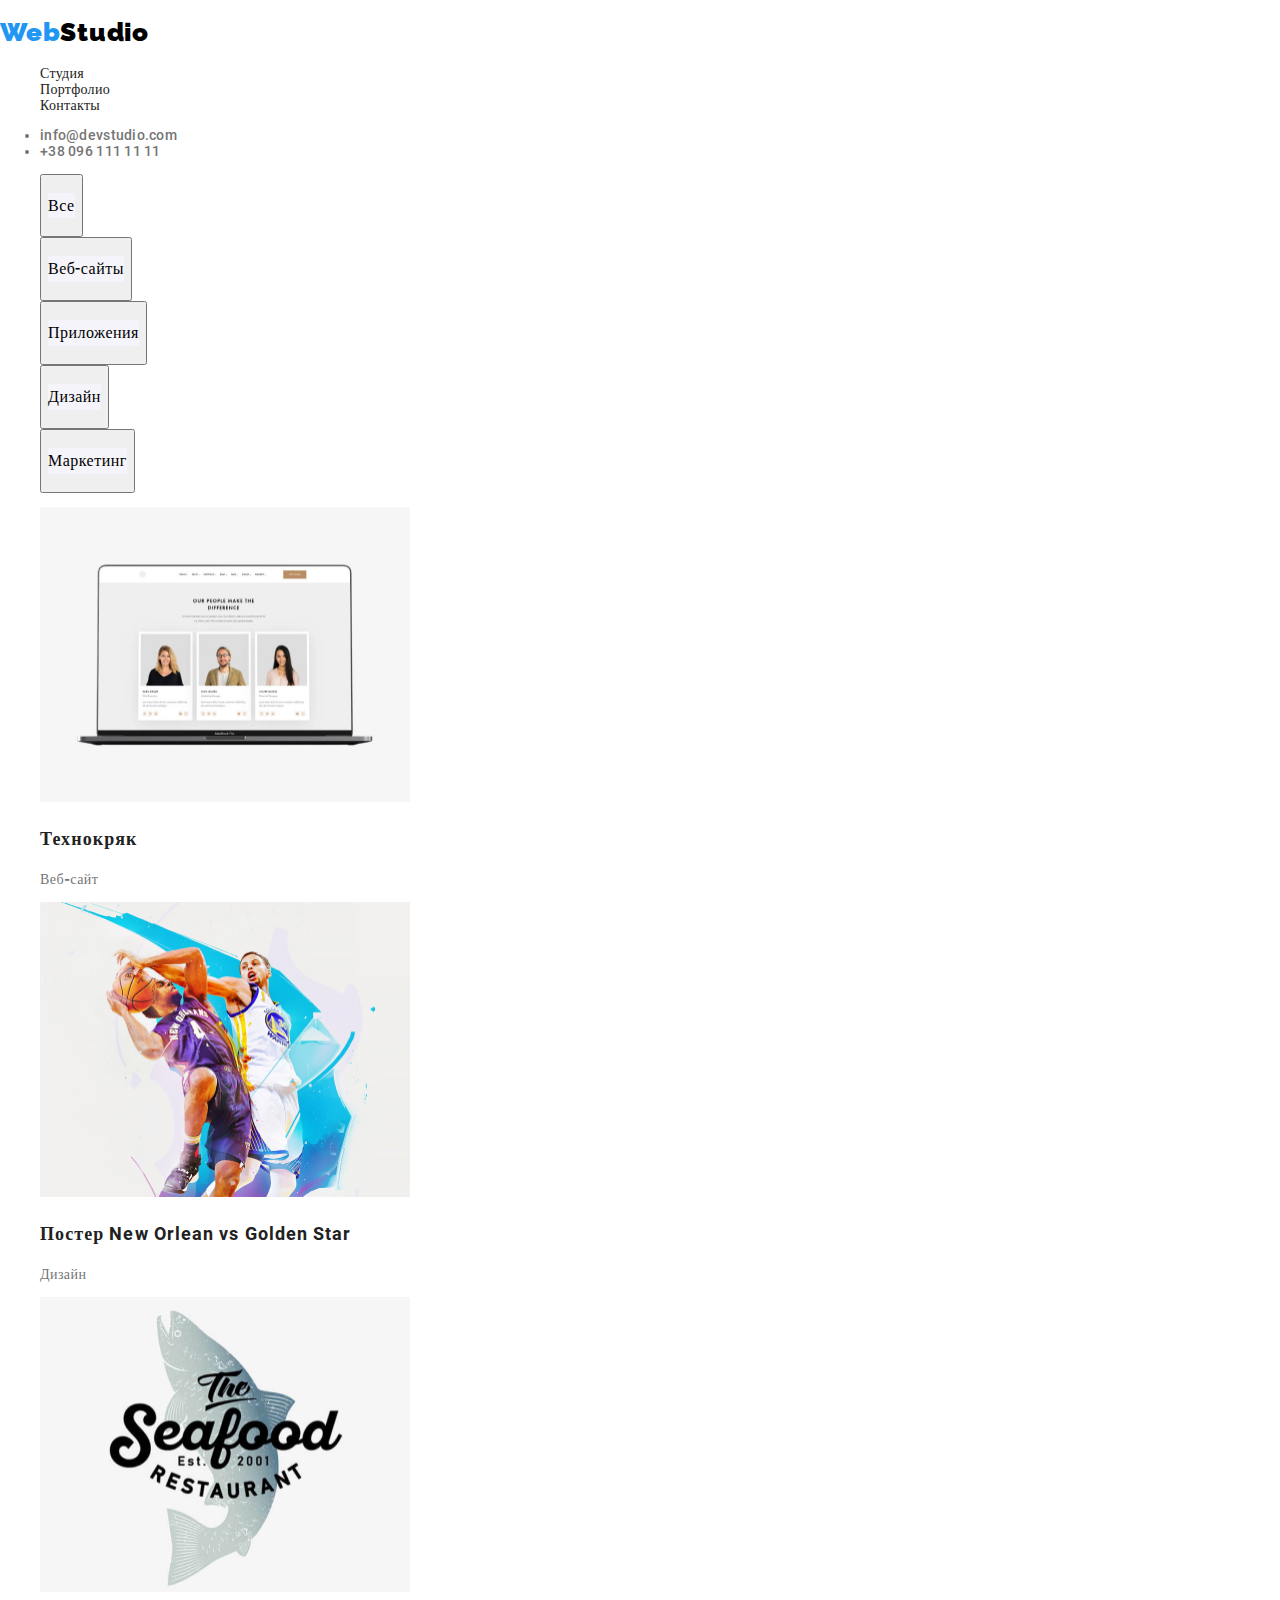
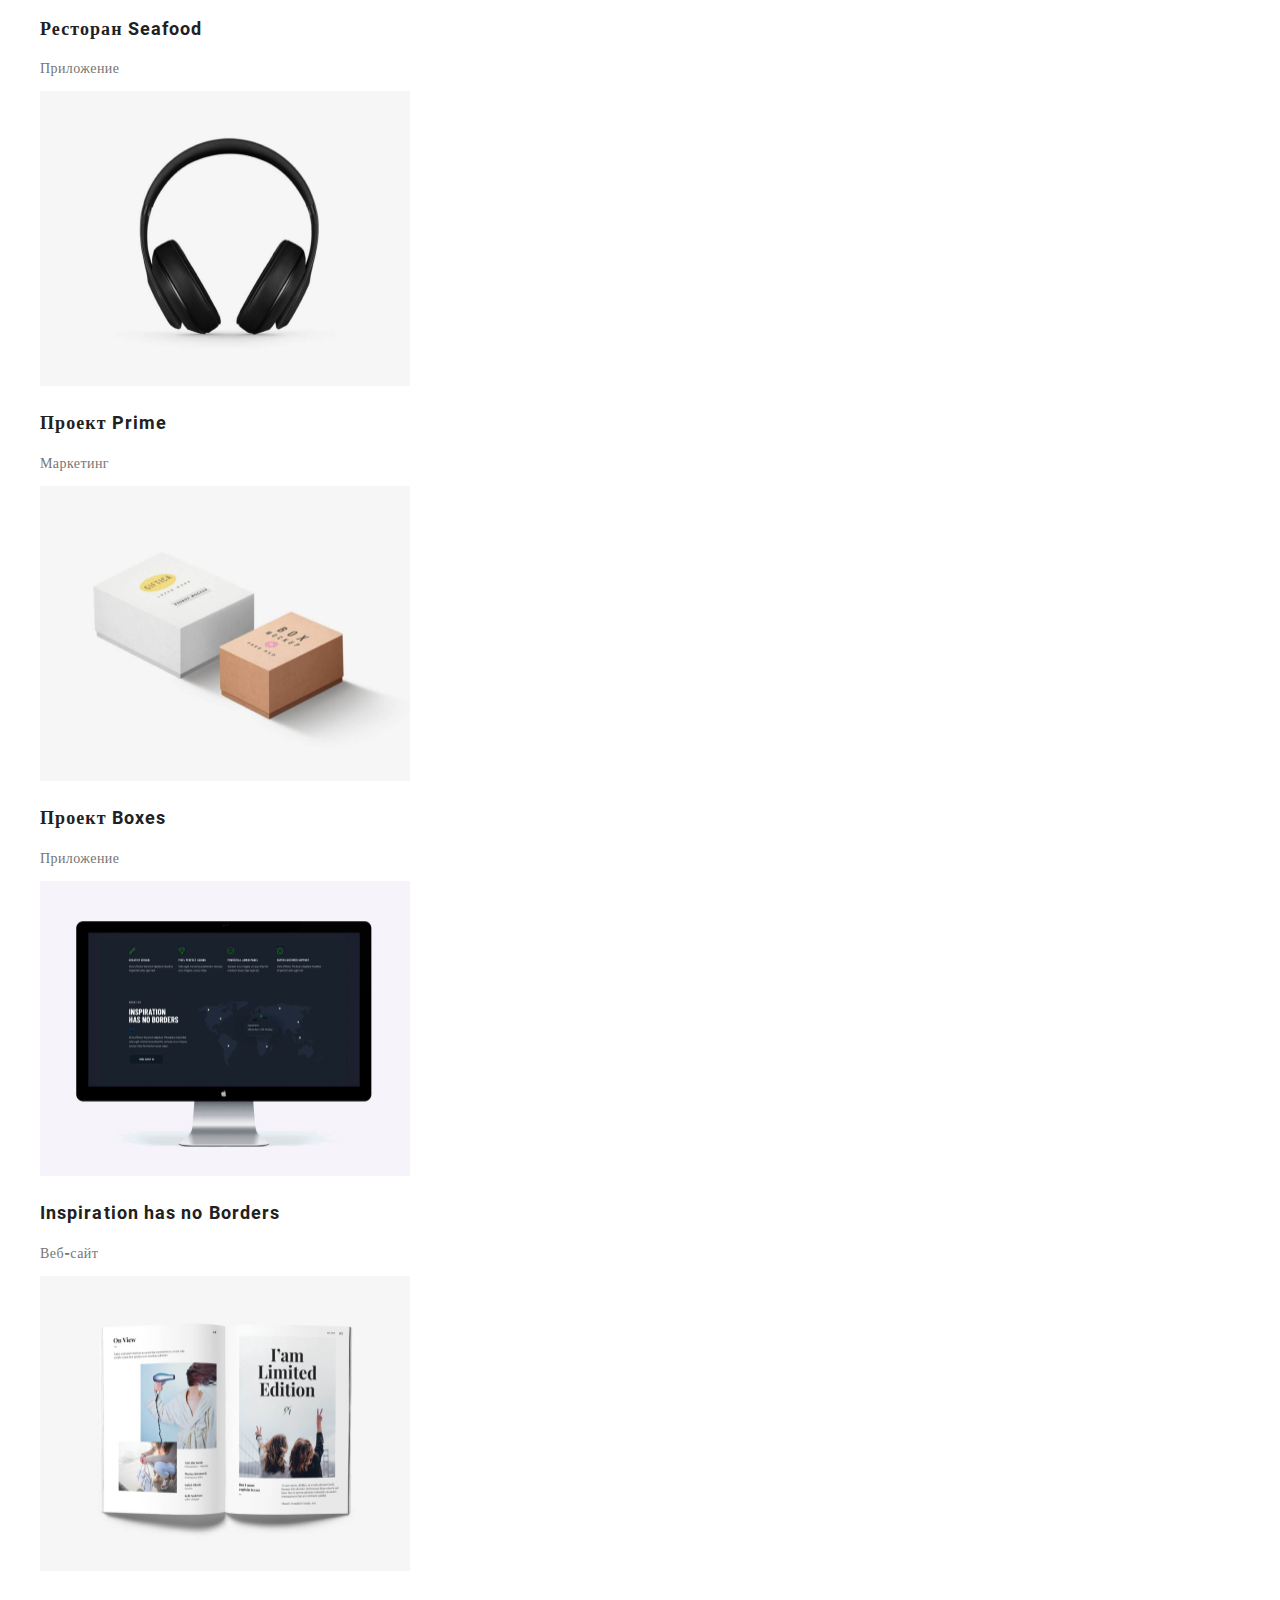
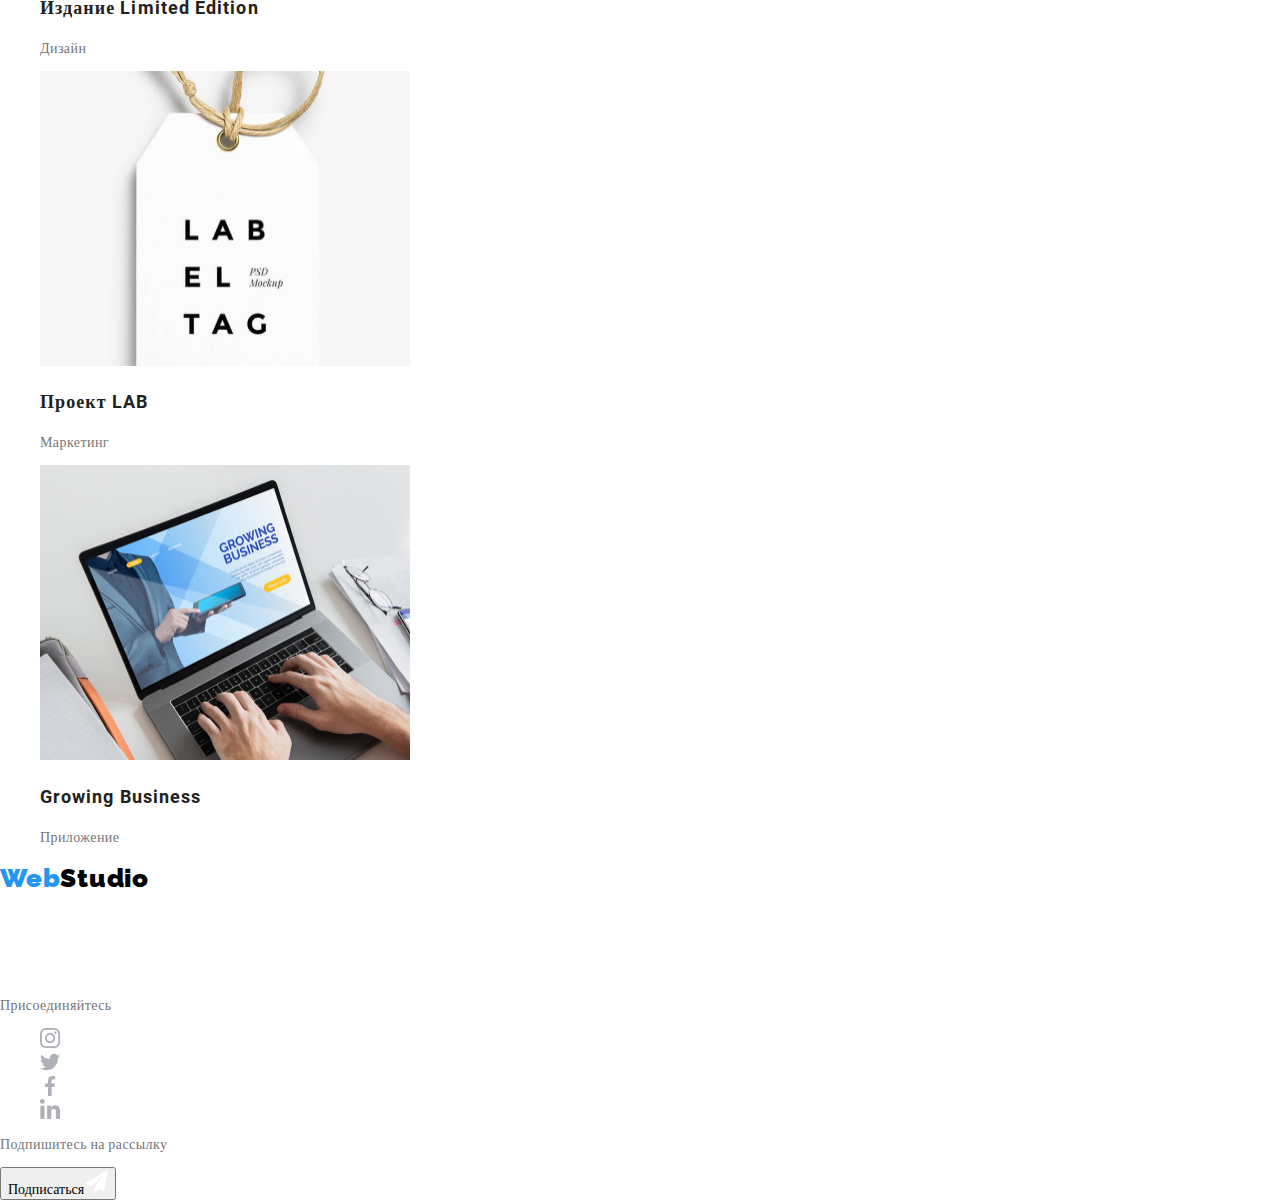
<file: portfolio.html>
<!DOCTYPE html>
<html lang="ru">
<head>
    <meta charset="UTF-8">
    <meta name="viewport" content="width=device-width, initial-scale=1.0">
    <title>Portfolio</title>
    <!--<link href="https://fonts.googleapis.com/css2?family=Raleway:wght@700&family=Roboto:wght@400;500;700;900&display=swap"
        rel="stylesheet">-->
    <link rel="stylesheet" href="/Style/normalize.css">
    <link rel="stylesheet" href="/Style/style.css">
<body>
<header>
    <nav>
        <a href="./index.html" class="logo">
            <h1 class="logoblue">Web<span class="logoblack">Studio</span></h1>
        </a>
        <ul class="list">
            <li class="menu-item"><a href="index.html" class="menu-link">Студия</a></li>
            <li class="menu-item"><a href="./portfolio.html" class="menu-link">Портфолио</a></li>
            <li class="menu-item"><a href="" class="menu-link">Контакты</a></li>
        </ul>
    </nav>
    <ul>
        <li><a href="mailto:info@devstudio.com" class="menu-contact">info@devstudio.com</a></li>
        <li><a href="tel:+380961111111" class="menu-contact">+38 096 111 11 11</a></li>
    </ul>
</header>
<main>
    <section>
        <h1 hidden>Портфолио</h1>
    </section>
    <section>
        <ul class="list">
            <li><button class="btnport1"><p class="btnport">Все</p></button></li>
            <li><button class="btnport1"><p class="btnport">Веб-сайты</p></button></li>
            <li><button class="btnport1"><p class="btnport">Приложения</p></button></li>
            <li><button class="btnport1"><p class="btnport">Дизайн</p></button></li>
            <li><button class="btnport1"><p class="btnport">Маркетинг</p></button></li>
        </ul>
    </section>
    <section>
        <Ul class="list">
            <li>
                <img src="./images/portfolio/1.jpg" width="370" height="295" alt="" />
                <h2 class="h2">Технокряк</h2>
                <p>Веб-сайт</p>
            </li>
            <li>
                <img src="./images/portfolio/2.jpg" width="370" height="295" alt="" />
                <h2 class="h2">Постер New Orlean vs Golden Star</h2>
                <p>Дизайн</p>
            </li>
            <li>
                <img src="./images/portfolio/3.jpg" width="370" height="295" alt="" />
                <h2 class="h2">Ресторан Seafood</h2>
                <p>Приложение</p>
            </li>
            <li>
                <img src="./images/portfolio/4.jpg" width="370" height="295" alt="" />
                <h2 class="h2">Проект Prime</h2>
                <p>Маркетинг</p>
            </li>
            <li>
                <img src="./images/portfolio/5.jpg" width="370" height="295" alt="" />
                <h2 class="h2">Проект Boxes</h2>
                <p>Приложение</p>
            </li>
            <li>
                <img src="./images/portfolio/6.jpg" width="370" height="295" alt="" />
                <h2 class="h2">Inspiration has no Borders</h2>
                <p>Веб-сайт</p>
            </li>
            <li>
                <img src="./images/portfolio/7.jpg" width="370" height="295" alt="" />
                <h2 class="h2">Издание Limited Edition</h2>
                <p>Дизайн</p>
            </li>
            <li>
                <img src="./images/portfolio/8.jpg" width="370" height="295" alt="" />
                <h2 class="h2">Проект LAB</h2>
                <p>Маркетинг</p>
            </li>
            <li>
                <img src="./images/portfolio/9.jpg" width="370" height="295" alt="" />
                <h2 class="h2">Growing Business</h2>
                <p>Приложение</p>
            </li>

        </Ul>
    </section>

</main>
<!--footer-->
<footer>
    <section>
        <a href="./index.html" class="logo">
            <h1 class="logoblue">Web<span class="logoblack">Studio</span></h1></a>
        <ul class="list">
            <li>
                <address class="address">г. Киев, пр-т Леси Украинки, 26</address>
            </li>
            <li><a href="mailto:info@devstudio.com" class="menu-contact-footer">info@devstudio.com</a></li>
            <li><a href="tel:+380961111111" class="menu-contact-footer">+38 096 111 11 11</a></li>
        </ul>
    </section>
    <section>
        <p>Присоединяйтесь</p>
        <ul class="list">
            <li><a><img src="./images/instagram2.png" alt="" /></a></li>
            <li><a><img src="./images/twitter1.png" alt="" /></a></li>
            <li><a><img src="./images/facebook1.png" alt="" /></a></li>
            <li><a><img src="./images/linkedin1.png" alt="" /></a></li>
        </ul>
    </section>
    <section>
        <p>Подпишитесь на рассылку</p>
        <button>Подписаться<img src="./images/iconsend.png" alt="" /></button>
    </section>
</footer>
</body>
</html>
</file>
<file: Style/style.css>
/* font-family: "Raleway", sans-serif;
font-family: "Roboto", sans-serif; */

@font-face {
    font-family: "Raleway";
    src:    url("/fonts/raleway-v17-latin-900.woff") format("woff"),
            url("/fonts/raleway-v17-latin-900.woff2") format("woff2");
    font-weight: 900;
    font-style: normal;
}

@font-face{
    font-family: "Roboto";
    src:    url("/fonts/roboto-v20-latin-regular.woff") format("woff"),
            url("/fonts/roboto-v20-latin-regular.woff2") format("woff2");
    font-weight: 400;
    font-style: normal;
}

@font-face{
    font-family: "Roboto";
    src:    url("/fonts/roboto-v20-latin-500.woff") format("woff"),
            url("/fonts/roboto-v20-latin-500.woff2") format("woff2");
    font-weight: 500;
    font-style: normal;
}

@font-face{
    font-family: "Roboto";
    src:    url("/fonts/roboto-v20-latin-700.woff") format("woff"),
            url("/fonts/roboto-v20-latin-700.woff2") format("woff2");
    font-weight: 700;
    font-style: normal;
}

@font-face{
    font-family: "Roboto";
    src:    url("/fonts/roboto-v20-latin-900.woff") format("woff"),
            url("/fonts/roboto-v20-latin-900.woff2")  format("woff2")
}

body{
    font-family: "Roboto";
    font-size: 14px;
    line-height: 1.14;
    letter-spacing: 0.03em;
    color: #757575;
}

.list{
    list-style: none;
}

.page-title{
    font-family: "Roboto";
    font-weight: 900;
    font-size: 44px;
    line-height: 1.36;
    text-align: center;
    letter-spacing: 0.06em;
    text-transform: uppercase;
    color: #ffffff;
}

.page-header{
    font-family: "Roboto";
    font-weight: 500;
    font-size: 14px;
    line-height: 1.14;
    letter-spacing: 0.02em;
    color: #212121;

}
.menu-link{
    font-weight: 500;
    font-size: 14px;
    line-height: 1.14;
    letter-spacing: 0.02em;
    color: #212121;
    text-decoration: none;
}

.menu-link:hover,
.menu-link:focus,
.menu-contact:hover,
.menu-contact:focus{
    color: #2196F3;
}

.menu-contact{
    font-weight: 500;
    font-size: 14px;
    line-height: 1.14;
    letter-spacing: 0.02em;
    color: #757575;
    text-decoration: none;
}

.btn{
    background-color: #2196F3;
    box-shadow: 0px 4px 4px rgba(0, 0, 0, 0.15);
    border-radius: 4px;
    text-decoration: none;
}

.btnport{
    font-family: "Roboto";
    font-weight: 500;
    font-size: 16px;
    line-height: 1.62;
    text-align: center;
    letter-spacing: 0.03em;
    background: #F5F4FA;
    border: 0;
  
}
.btnport:hover,
.btnport:focus{
    color: #ffffff;
    background-color: #2196F3 ;

}

.btnport1:hover,
.btnport1:focus{
    font-family: "Roboto";
font-weight: 500;
font-size: 16px;
line-height: 1.62;
text-align: center;
letter-spacing: 0.03em;

    color: #2196F3;
    background-color: #2196F3 ;

}


.logo{
    text-decoration: none;
}
.logoblue{
    font-family: "Raleway";
    font-weight: 700;
    font-size: 26px;
    line-height: 1.19;
    letter-spacing: 0.03em;
    color: #2196F3;
}

.logoblack{
    font-family: "Raleway";
    font-weight: 700;
    font-size: 26px;
    line-height: 1.19;
    letter-spacing: 0.03em;
    color: #000000;
    
}

.team-names{
    font-family: "Roboto";
    font-weight: 500;
    font-size: 16px;
    line-height: 1.18;
    text-align: center;
    letter-spacing: 0.03em;
}
.description{
    font-family: "Roboto";
    font-size: 16px;
    line-height: 1.18;
    text-align: center;
    letter-spacing: 0.03em;
    color: #757575;
}

.head3{
    font-family: "Roboto";
    font-style: normal;
    font-weight: 700;
    font-size: 14px;
    line-height: 1.14;
    letter-spacing: 0.03em;
    text-transform: uppercase;
    color: #212121;
}

.head2{
    font-family: "Roboto";
    font-weight: 700;
    font-size: 36px;
    line-height: 1.16;
    text-align: center;
    letter-spacing: 0.03em;
    color: #212121;
}

.address{
    font-family: "Roboto";
    font-size: 14px;
    line-height: 1.71;
    letter-spacing: 0.03em;
    color: #FFFFFF;
}

.menu-contact-footer{
    font-family: "Roboto";
    font-weight: 400;
    font-size: 14px;
    line-height: 1.71;
    letter-spacing: 0.03em;
    color: rgba(255, 255, 255, 0.6);
}

.h2{
    font-family: "Roboto";
    font-weight: 700;
    font-size: 18px;
    line-height: 2;
    letter-spacing: 0.06em;
    color: #212121;
}
</file>
